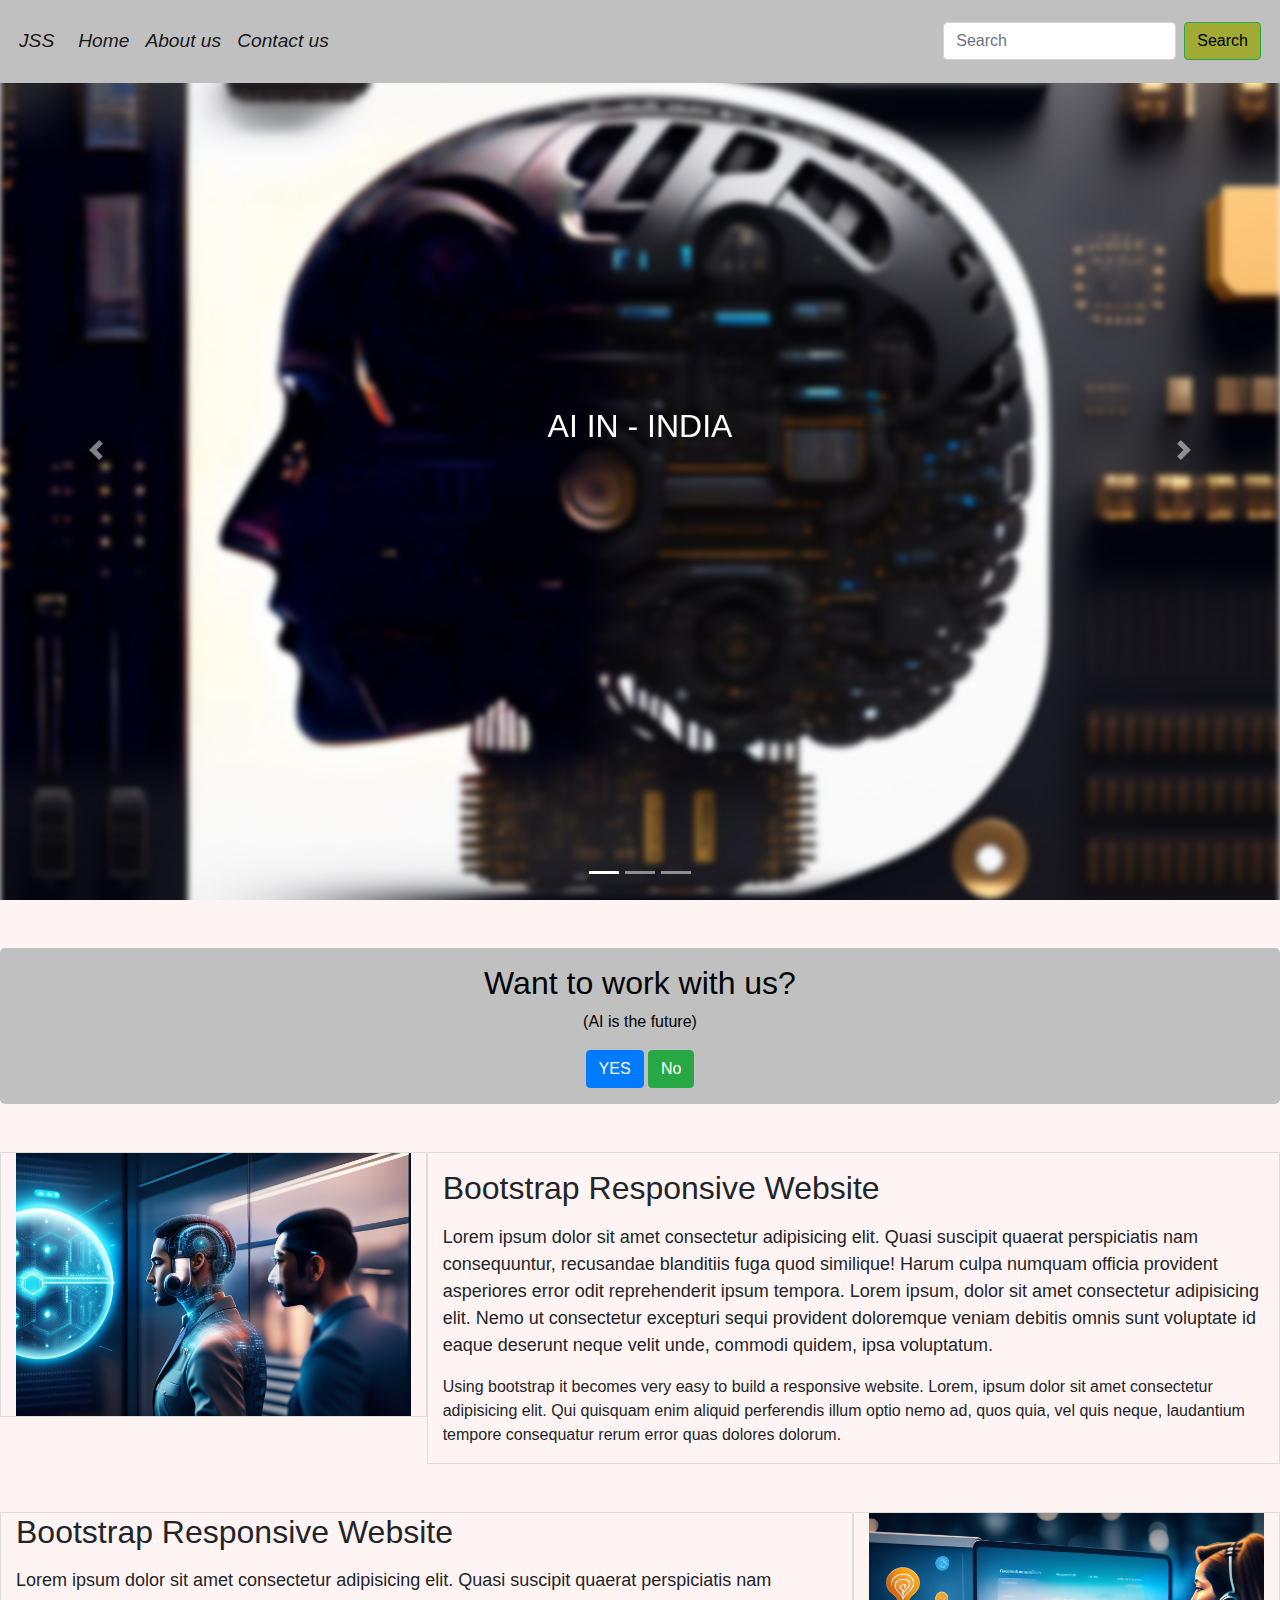
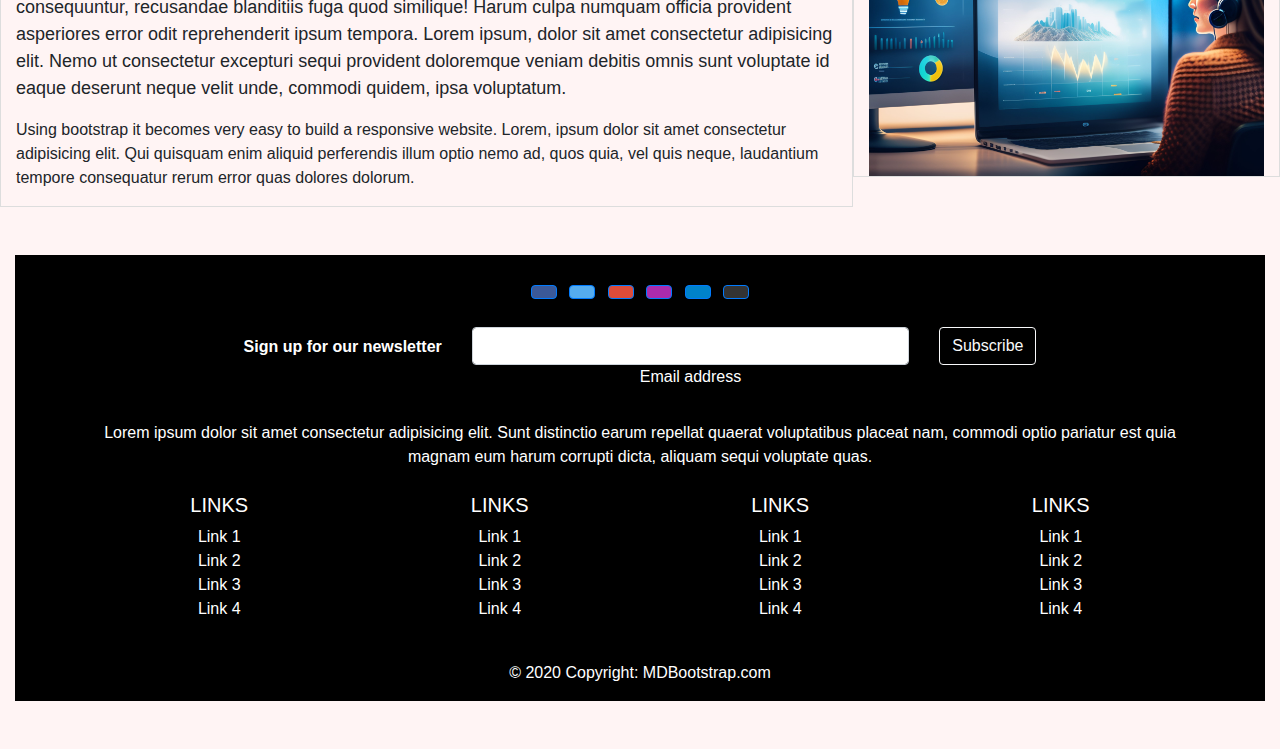
<file: index.html>
<!DOCTYPE html>
<html lang="en">

<head>
  <title>Bootstrap Example</title>
  <meta charset="utf-8">
  <meta name="viewport" content="width=device-width, initial-scale=1">
  <link rel="stylesheet" href="./Bootstap4/css/bootstrap.min.css" />
  <script src="./Bootstap4/js/bootstrap.min.js"></script>
  <script src="./Bootstap4/js/jquery-3.2.1.slim.min.js"></script>
  <script src="./Bootstap4/js/popper.min.js"></script>
  <script src="https://code.jquery.com/jquery-3.2.1.slim.min.js"
    integrity="sha384-KJ3o2DKtIkvYIK3UENzmM7KCkRr/rE9/Qpg6aAZGJwFDMVNA/GpGFF93hXpG5KkN"
    crossorigin="anonymous"></script>
  <script src="https://cdn.jsdelivr.net/npm/popper.js@1.12.9/dist/umd/popper.min.js"
    integrity="sha384-ApNbgh9B+Y1QKtv3Rn7W3mgPxhU9K/ScQsAP7hUibX39j7fakFPskvXusvfa0b4Q"
    crossorigin="anonymous"></script>
  <script src="https://cdn.jsdelivr.net/npm/bootstrap@4.0.0/dist/js/bootstrap.min.js"
    integrity="sha384-JZR6Spejh4U02d8jOt6vLEHfe/JQGiRRSQQxSfFWpi1MquVdAyjUar5+76PVCmYl"
    crossorigin="anonymous"></script>
  <link rel="stylesheet" href="./CSS/index.css" />
</head>

<body>

  <div>
    <nav class="navbar navbar-expand-md navbar-light  custom-navbar " style="height: fit-content;">
      <button class="navbar-toggler" type="button" data-toggle="collapse" data-target="#navbarTogglerDemo"
        aria-controls="navbarTogglerDemo" aria-expanded="false" aria-label="Toggle navigation">
        <span class="navbar-toggler-icon"></span>
      </button>
      <a class="navbar-brand" href="#">JSS</a>

      <div class="collapse navbar-collapse" id="navbarTogglerDemo">
        <ul class="navbar-nav mr-auto mt-2 mt-lg-0">
          <li class="nav-item active">
            <a class="nav-link" href="#">Home</a>
          </li>
          <li class="nav-item active">
            <a class="nav-link" href="./about.html">About us</a>
          </li>
          <li class="nav-item active">
            <a class="nav-link " href="./contact.html">Contact us</a>
          </li>
        </ul>
        <form class="form-inline my-2 my-lg-0">
          <input class="form-control mr-sm-2 " type="search" placeholder="Search" aria-label="Search">
          <button class="btn btn-outline-success my-2 my-sm-0 search-btn" type="submit">Search</button>
        </form>
      </div>
    </nav>
    <div id="demo" class="carousel slide nop" data-ride="carousel">
      <ul class="carousel-indicators">
        <li data-target="#demo" data-slide-to="0" class="active"></li>
        <li data-target="#demo" data-slide-to="1"></li>
        <li data-target="#demo" data-slide-to="2"></li>
      </ul>




      <div class="carousel-inner ">
        <div class="carousel-item active cor">
          <img src="./assets/images/ai_home_1.jpg" alt="Los Angeles">
          <div class="carousel-caption text-center cont">
            <h3 style="font-size: xx-large; font: bolder; ">AI IN - INDIA</h3>
          </div>
          
        </div>
        <div class="carousel-item cor">
          <img src="./assets/images/ai_home_2.jpg" alt="Chicago">
          <div class="carousel-caption text-center cont">
            <h3 style="font-size: xx-large;">AI IN - Chicago</h3>
          </div>
        </div>
        <div class="carousel-item cor">
          <img src="./assets/images/ai_home_3.jpg" alt="New York">
          <div class="carousel-caption text-center cont">
            <h3>AI IN - New York</h3>
          </div>
        </div>
      </div>
      <a class="carousel-control-prev" href="#demo" data-slide="prev">
        <span class="carousel-control-prev-icon"></span>
      </a>
      <a class="carousel-control-next" href="#demo" data-slide="next">
        <span class="carousel-control-next-icon"></span>
      </a>
    </div>
  </div>

  <div class="jumbotron text-center-2 my-5 box">
    <h2>Want to work with us?</h2>
    <p>(AI is the future)</p>
    <a href="./contact.html" class="btn btn-primary">YES</a>
    <button class="btn btn-success">No</button>
  </div>
  <div class="container-fluid">
    <div class="row ">
      <div class="col-xl-4 col-lg-4 col-md-6 col-sm-12 h-75 first-img" style="border:1px solid #ddd">
        <img src="./assets/images/ai.jpg" alt="responsive webite" class="img-fluid h-75 w-100 ">
      </div>
      <div class="col-xl-8 col-lg-8 col-md-6 col-sm-12 " style="border:1px solid #ddd">
        <h2 style=" margin-top: 1rem;">Bootstrap Responsive Website</h2>
        <p style="font-size: large; margin-top: 1rem;">Lorem ipsum dolor sit amet consectetur adipisicing elit. Quasi
          suscipit quaerat perspiciatis nam consequuntur, recusandae blanditiis fuga quod similique! Harum culpa numquam
          officia provident asperiores error odit reprehenderit ipsum tempora. Lorem ipsum, dolor sit amet consectetur
          adipisicing elit. Nemo ut consectetur excepturi sequi provident doloremque veniam debitis omnis sunt voluptate
          id eaque deserunt neque velit unde, commodi quidem, ipsa voluptatum.</p>
        <p>Using bootstrap it becomes very easy to build a responsive website. Lorem, ipsum dolor sit amet consectetur
          adipisicing elit. Qui quisquam enim aliquid perferendis illum optio nemo ad, quos quia, vel quis neque,
          laudantium tempore consequatur rerum error quas dolores dolorum.</p>
      </div>
    </div>
  </div>
  <div class="container-fluid my-5">
    <div class="row">
      <div class="col-xl-8 col-lg-8 col-md-6 col-sm-12" style="border:1px solid #ddd">
        <h2>Bootstrap Responsive Website</h2>
        <p style="font-size: large; margin-top: 1rem;">Lorem ipsum dolor sit amet consectetur adipisicing elit. Quasi
          suscipit quaerat perspiciatis nam consequuntur, recusandae blanditiis fuga quod similique! Harum culpa numquam
          officia provident asperiores error odit reprehenderit ipsum tempora. Lorem ipsum, dolor sit amet consectetur
          adipisicing elit. Nemo ut consectetur excepturi sequi provident doloremque veniam debitis omnis sunt voluptate
          id eaque deserunt neque velit unde, commodi quidem, ipsa voluptatum.</p>
        <p>Using bootstrap it becomes very easy to build a responsive website. Lorem, ipsum dolor sit amet consectetur
          adipisicing elit. Qui quisquam enim aliquid perferendis illum optio nemo ad, quos quia, vel quis neque,
          laudantium tempore consequatur rerum error quas dolores dolorum.</p>
      </div>
      <div class="col-xl-4 col-lg-4 col-md-6 col-sm-12 h-75 first-img" style="border:1px solid #ddd">
        <img src="./assets/images/ai2.jpg" alt="responsive website" class="img-fluid h-75 w-100">
      </div>
    </div>






    <!-- Footer -->
<footer class=" text-center text-white mt-5" style="background-color:#000000;">
  <!-- Grid container -->
  <div class="container p-4">

    <!-- Section: Social media -->
    <section class="mb-4">
      <!-- Facebook -->
      <a class="btn btn-primary btn-floating m-1" style="background-color: #3b5998" href="#!" role="button"><i class="fab fa-facebook-f"></i></a>

      <!-- Twitter -->
      <a class="btn btn-primary btn-floating m-1" style="background-color: #55acee" href="#!" role="button"><i class="fab fa-twitter"></i></a>

      <!-- Google -->
      <a class="btn btn-primary btn-floating m-1" style="background-color: #dd4b39" href="#!" role="button"><i class="fab fa-google"></i></a>

      <!-- Instagram -->
      <a class="btn btn-primary btn-floating m-1" style="background-color: #ac2bac" href="#!" role="button"><i class="fab fa-instagram"></i></a>

      <!-- Linkedin -->
      <a class="btn btn-primary btn-floating m-1" style="background-color: #0082ca" href="#!" role="button"><i class="fab fa-linkedin-in"></i></a>
      <!-- Github -->
      <a class="btn btn-primary btn-floating m-1" style="background-color: #333333" href="#!" role="button"><i class="fab fa-github"></i></a>
    </section>
    <!-- Section: Social media -->


    <!-- Section: Form -->
    <section class="">
      <form action="">
        <!--Grid row-->
        <div class="row d-flex justify-content-center">
          <!--Grid column-->
          <div class="col-auto">
            <p class="pt-2">
              <strong>Sign up for our newsletter</strong>
            </p>
          </div>
          <!--Grid column-->

          <!--Grid column-->
          <div class="col-md-5 col-12">
            <!-- Email input -->
            <div class="form-outline form-white mb-4">
              <input type="email" id="form5Example2" class="form-control" />
              <label class="form-label" for="form5Example2">Email address</label>
            </div>
          </div>
          <!--Grid column-->

          <!--Grid column-->
          <div class="col-auto">

            <!-- Submit button -->
            <button type="submit" class="btn btn-outline-light mb-4">
              Subscribe
            </button>
          </div>
          <!--Grid column-->
        </div>
        <!--Grid row-->
      </form>
    </section>
    <!-- Section: Form -->


    <!-- Section: Text -->
    <section class="mb-4">
      <p>
        Lorem ipsum dolor sit amet consectetur adipisicing elit. Sunt
        distinctio earum repellat quaerat voluptatibus placeat nam,
        commodi optio pariatur est quia magnam eum harum corrupti dicta,
        aliquam sequi voluptate quas.
      </p>
    </section>
    <!-- Section: Text -->


    <!-- Section: Links -->
    <section class="">
      <!--Grid row-->
      <div class="row">
        <!--Grid column-->
        <div class="col-lg-3 col-md-6 mb-4 mb-md-0">
          <h5 class="text-uppercase">Links</h5>

          <ul class="list-unstyled mb-0">
            <li>
              <a href="#!" class="text-white">Link 1</a>
            </li>
            <li>
              <a href="#!" class="text-white">Link 2</a>
            </li>
            <li>
              <a href="#!" class="text-white">Link 3</a>
            </li>
            <li>
              <a href="#!" class="text-white">Link 4</a>
            </li>
          </ul>
        </div>
        <!--Grid column-->

        <!--Grid column-->
        <div class="col-lg-3 col-md-6 mb-4 mb-md-0">
          <h5 class="text-uppercase">Links</h5>

          <ul class="list-unstyled mb-0">
            <li>
              <a href="#!" class="text-white">Link 1</a>
            </li>
            <li>
              <a href="#!" class="text-white">Link 2</a>
            </li>
            <li>
              <a href="#!" class="text-white">Link 3</a>
            </li>
            <li>
              <a href="#!" class="text-white">Link 4</a>
            </li>
          </ul>
        </div>
        <!--Grid column-->

        <!--Grid column-->
        <div class="col-lg-3 col-md-6 mb-4 mb-md-0">
          <h5 class="text-uppercase">Links</h5>

          <ul class="list-unstyled mb-0">
            <li>
              <a href="#!" class="text-white">Link 1</a>
            </li>
            <li>
              <a href="#!" class="text-white">Link 2</a>
            </li>
            <li>
              <a href="#!" class="text-white">Link 3</a>
            </li>
            <li>
              <a href="#!" class="text-white">Link 4</a>
            </li>
          </ul>
        </div>
        <!--Grid column-->

        <!--Grid column-->
        <div class="col-lg-3 col-md-6 mb-4 mb-md-0">
          <h5 class="text-uppercase">Links</h5>

          <ul class="list-unstyled mb-0">
            <li>
              <a href="#!" class="text-white">Link 1</a>
            </li>
            <li>
              <a href="#!" class="text-white">Link 2</a>
            </li>
            <li>
              <a href="#!" class="text-white">Link 3</a>
            </li>
            <li>
              <a href="#!" class="text-white">Link 4</a>
            </li>
          </ul>
        </div>
        <!--Grid column-->
      </div>
      <!--Grid row-->
    </section>
    <!-- Section: Links -->

  </div>
  <!-- Grid container -->

  <!-- Copyright -->
  <div class="text-center p-3" style="background-color: rgba(0, 0, 0, 0.2)">
    © 2020 Copyright:
    <a class="text-white" href="https://mdbootstrap.com/">MDBootstrap.com</a>
  </div>
  <!-- Copyright -->

</footer>
<!-- Footer -->

</body>

</html>
</file>
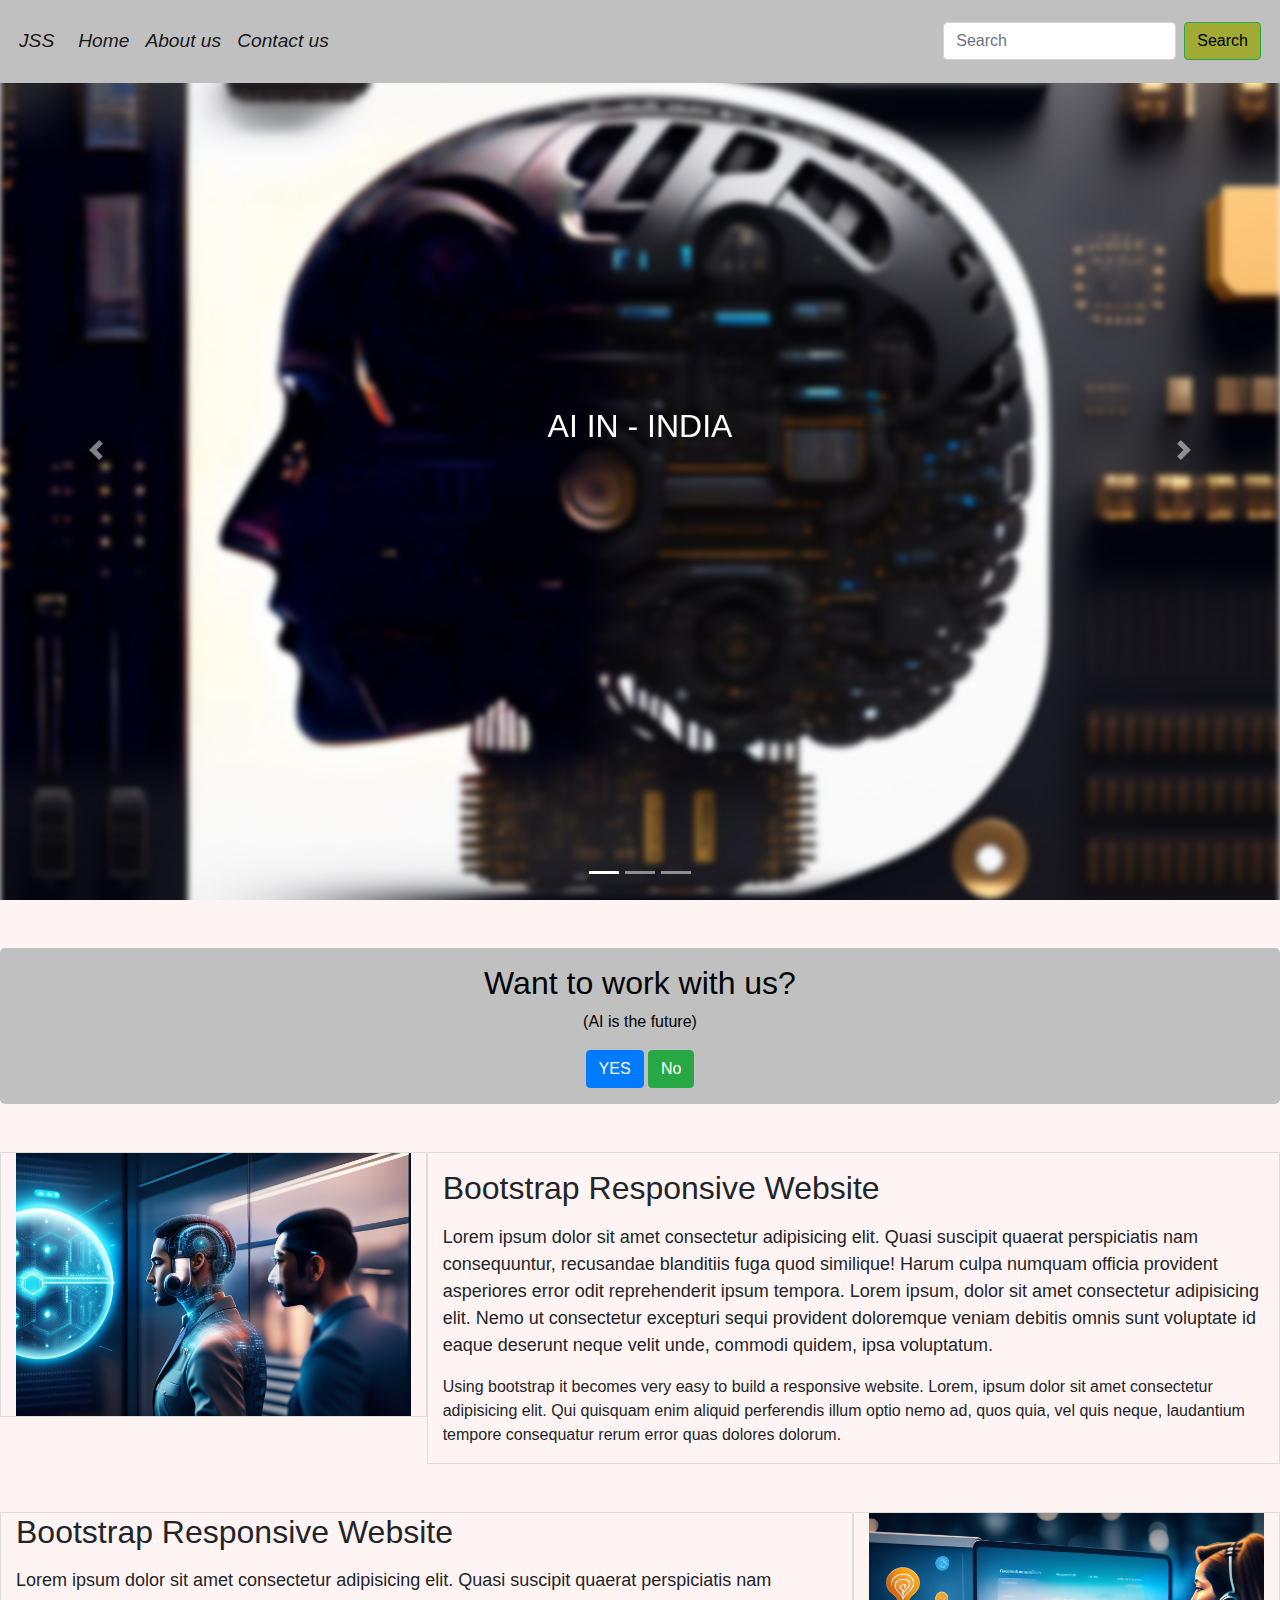
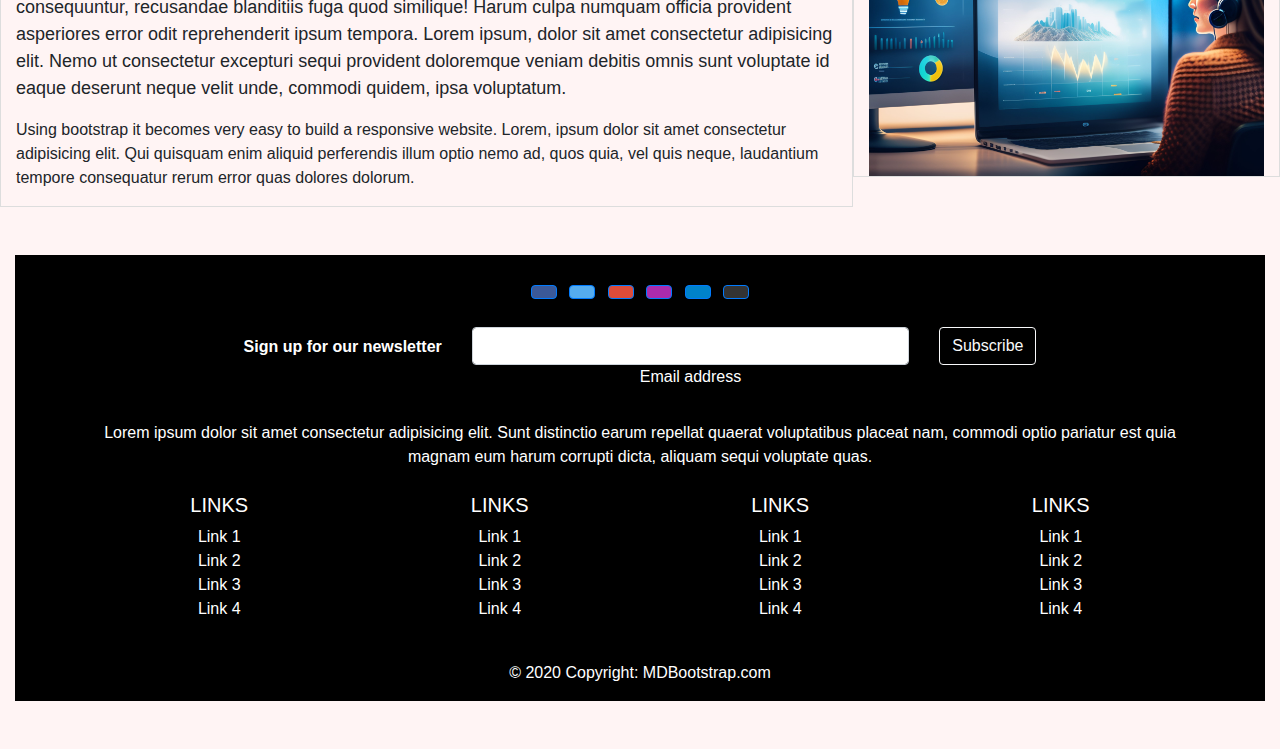
<file: HTMls/index.html>
<!DOCTYPE html>
<html lang="en">

<head>
  <title>Bootstrap Example</title>
  <meta charset="utf-8">
  <meta name="viewport" content="width=device-width, initial-scale=1">
  <link rel="stylesheet" href="../Bootstap4/css/bootstrap.min.css" />
  <script src="../Bootstap4/js/bootstrap.min.js"></script>
  <script src="../Bootstap4/js/jquery-3.2.1.slim.min.js"></script>
  <script src="../Bootstap4/js/popper.min.js"></script>
  <script src="https://code.jquery.com/jquery-3.2.1.slim.min.js"
    integrity="sha384-KJ3o2DKtIkvYIK3UENzmM7KCkRr/rE9/Qpg6aAZGJwFDMVNA/GpGFF93hXpG5KkN"
    crossorigin="anonymous"></script>
  <script src="https://cdn.jsdelivr.net/npm/popper.js@1.12.9/dist/umd/popper.min.js"
    integrity="sha384-ApNbgh9B+Y1QKtv3Rn7W3mgPxhU9K/ScQsAP7hUibX39j7fakFPskvXusvfa0b4Q"
    crossorigin="anonymous"></script>
  <script src="https://cdn.jsdelivr.net/npm/bootstrap@4.0.0/dist/js/bootstrap.min.js"
    integrity="sha384-JZR6Spejh4U02d8jOt6vLEHfe/JQGiRRSQQxSfFWpi1MquVdAyjUar5+76PVCmYl"
    crossorigin="anonymous"></script>
  <link rel="stylesheet" href="../CSS/index.css" />
</head>

<body>

  <div>
    <nav class="navbar navbar-expand-md navbar-light  custom-navbar " style="height: fit-content;">
      <button class="navbar-toggler" type="button" data-toggle="collapse" data-target="#navbarTogglerDemo"
        aria-controls="navbarTogglerDemo" aria-expanded="false" aria-label="Toggle navigation">
        <span class="navbar-toggler-icon"></span>
      </button>
      <a class="navbar-brand" href="#">JSS</a>

      <div class="collapse navbar-collapse" id="navbarTogglerDemo">
        <ul class="navbar-nav mr-auto mt-2 mt-lg-0">
          <li class="nav-item active">
            <a class="nav-link" href="#">Home</a>
          </li>
          <li class="nav-item active">
            <a class="nav-link" href="../HTMls/about.html">About us</a>
          </li>
          <li class="nav-item active">
            <a class="nav-link " href="../HTMls/contact.html">Contact us</a>
          </li>
        </ul>
        <form class="form-inline my-2 my-lg-0">
          <input class="form-control mr-sm-2 " type="search" placeholder="Search" aria-label="Search">
          <button class="btn btn-outline-success my-2 my-sm-0 search-btn" type="submit">Search</button>
        </form>
      </div>
    </nav>
    <div id="demo" class="carousel slide nop" data-ride="carousel">
      <ul class="carousel-indicators">
        <li data-target="#demo" data-slide-to="0" class="active"></li>
        <li data-target="#demo" data-slide-to="1"></li>
        <li data-target="#demo" data-slide-to="2"></li>
      </ul>




      <div class="carousel-inner ">
        <div class="carousel-item active cor">
          <img src="../assets/images/ai_home_1.jpg" alt="Los Angeles">
          <div class="carousel-caption text-center cont">
            <h3 style="font-size: xx-large; font: bolder; ">AI IN - INDIA</h3>
          </div>
          
        </div>
        <div class="carousel-item cor">
          <img src="../assets/images/ai_home_2.jpg" alt="Chicago">
          <div class="carousel-caption text-center cont">
            <h3 style="font-size: xx-large;">AI IN - Chicago</h3>
          </div>
        </div>
        <div class="carousel-item cor">
          <img src="../assets/images/ai_home_3.jpg" alt="New York">
          <div class="carousel-caption text-center cont">
            <h3>AI IN - New York</h3>
          </div>
        </div>
      </div>
      <a class="carousel-control-prev" href="#demo" data-slide="prev">
        <span class="carousel-control-prev-icon"></span>
      </a>
      <a class="carousel-control-next" href="#demo" data-slide="next">
        <span class="carousel-control-next-icon"></span>
      </a>
    </div>
  </div>

  <div class="jumbotron text-center-2 my-5 box">
    <h2>Want to work with us?</h2>
    <p>(AI is the future)</p>
    <a href="../HTMls/contact.html" class="btn btn-primary">YES</a>
    <button class="btn btn-success">No</button>
  </div>
  <div class="container-fluid">
    <div class="row ">
      <div class="col-xl-4 col-lg-4 col-md-6 col-sm-12 h-75 first-img" style="border:1px solid #ddd">
        <img src="../assets/images/ai.jpg" alt="responsive webite" class="img-fluid h-75 w-100 ">
      </div>
      <div class="col-xl-8 col-lg-8 col-md-6 col-sm-12 " style="border:1px solid #ddd">
        <h2 style=" margin-top: 1rem;">Bootstrap Responsive Website</h2>
        <p style="font-size: large; margin-top: 1rem;">Lorem ipsum dolor sit amet consectetur adipisicing elit. Quasi
          suscipit quaerat perspiciatis nam consequuntur, recusandae blanditiis fuga quod similique! Harum culpa numquam
          officia provident asperiores error odit reprehenderit ipsum tempora. Lorem ipsum, dolor sit amet consectetur
          adipisicing elit. Nemo ut consectetur excepturi sequi provident doloremque veniam debitis omnis sunt voluptate
          id eaque deserunt neque velit unde, commodi quidem, ipsa voluptatum.</p>
        <p>Using bootstrap it becomes very easy to build a responsive website. Lorem, ipsum dolor sit amet consectetur
          adipisicing elit. Qui quisquam enim aliquid perferendis illum optio nemo ad, quos quia, vel quis neque,
          laudantium tempore consequatur rerum error quas dolores dolorum.</p>
      </div>
    </div>
  </div>
  <div class="container-fluid my-5">
    <div class="row">
      <div class="col-xl-8 col-lg-8 col-md-6 col-sm-12" style="border:1px solid #ddd">
        <h2>Bootstrap Responsive Website</h2>
        <p style="font-size: large; margin-top: 1rem;">Lorem ipsum dolor sit amet consectetur adipisicing elit. Quasi
          suscipit quaerat perspiciatis nam consequuntur, recusandae blanditiis fuga quod similique! Harum culpa numquam
          officia provident asperiores error odit reprehenderit ipsum tempora. Lorem ipsum, dolor sit amet consectetur
          adipisicing elit. Nemo ut consectetur excepturi sequi provident doloremque veniam debitis omnis sunt voluptate
          id eaque deserunt neque velit unde, commodi quidem, ipsa voluptatum.</p>
        <p>Using bootstrap it becomes very easy to build a responsive website. Lorem, ipsum dolor sit amet consectetur
          adipisicing elit. Qui quisquam enim aliquid perferendis illum optio nemo ad, quos quia, vel quis neque,
          laudantium tempore consequatur rerum error quas dolores dolorum.</p>
      </div>
      <div class="col-xl-4 col-lg-4 col-md-6 col-sm-12 h-75 first-img" style="border:1px solid #ddd">
        <img src="../assets/images/ai2.jpg" alt="responsive website" class="img-fluid h-75 w-100">
      </div>
    </div>






    <!-- Footer -->
<footer class=" text-center text-white mt-5" style="background-color:#000000;">
  <!-- Grid container -->
  <div class="container p-4">

    <!-- Section: Social media -->
    <section class="mb-4">
      <!-- Facebook -->
      <a class="btn btn-primary btn-floating m-1" style="background-color: #3b5998" href="#!" role="button"><i class="fab fa-facebook-f"></i></a>

      <!-- Twitter -->
      <a class="btn btn-primary btn-floating m-1" style="background-color: #55acee" href="#!" role="button"><i class="fab fa-twitter"></i></a>

      <!-- Google -->
      <a class="btn btn-primary btn-floating m-1" style="background-color: #dd4b39" href="#!" role="button"><i class="fab fa-google"></i></a>

      <!-- Instagram -->
      <a class="btn btn-primary btn-floating m-1" style="background-color: #ac2bac" href="#!" role="button"><i class="fab fa-instagram"></i></a>

      <!-- Linkedin -->
      <a class="btn btn-primary btn-floating m-1" style="background-color: #0082ca" href="#!" role="button"><i class="fab fa-linkedin-in"></i></a>
      <!-- Github -->
      <a class="btn btn-primary btn-floating m-1" style="background-color: #333333" href="#!" role="button"><i class="fab fa-github"></i></a>
    </section>
    <!-- Section: Social media -->


    <!-- Section: Form -->
    <section class="">
      <form action="">
        <!--Grid row-->
        <div class="row d-flex justify-content-center">
          <!--Grid column-->
          <div class="col-auto">
            <p class="pt-2">
              <strong>Sign up for our newsletter</strong>
            </p>
          </div>
          <!--Grid column-->

          <!--Grid column-->
          <div class="col-md-5 col-12">
            <!-- Email input -->
            <div class="form-outline form-white mb-4">
              <input type="email" id="form5Example2" class="form-control" />
              <label class="form-label" for="form5Example2">Email address</label>
            </div>
          </div>
          <!--Grid column-->

          <!--Grid column-->
          <div class="col-auto">

            <!-- Submit button -->
            <button type="submit" class="btn btn-outline-light mb-4">
              Subscribe
            </button>
          </div>
          <!--Grid column-->
        </div>
        <!--Grid row-->
      </form>
    </section>
    <!-- Section: Form -->


    <!-- Section: Text -->
    <section class="mb-4">
      <p>
        Lorem ipsum dolor sit amet consectetur adipisicing elit. Sunt
        distinctio earum repellat quaerat voluptatibus placeat nam,
        commodi optio pariatur est quia magnam eum harum corrupti dicta,
        aliquam sequi voluptate quas.
      </p>
    </section>
    <!-- Section: Text -->


    <!-- Section: Links -->
    <section class="">
      <!--Grid row-->
      <div class="row">
        <!--Grid column-->
        <div class="col-lg-3 col-md-6 mb-4 mb-md-0">
          <h5 class="text-uppercase">Links</h5>

          <ul class="list-unstyled mb-0">
            <li>
              <a href="#!" class="text-white">Link 1</a>
            </li>
            <li>
              <a href="#!" class="text-white">Link 2</a>
            </li>
            <li>
              <a href="#!" class="text-white">Link 3</a>
            </li>
            <li>
              <a href="#!" class="text-white">Link 4</a>
            </li>
          </ul>
        </div>
        <!--Grid column-->

        <!--Grid column-->
        <div class="col-lg-3 col-md-6 mb-4 mb-md-0">
          <h5 class="text-uppercase">Links</h5>

          <ul class="list-unstyled mb-0">
            <li>
              <a href="#!" class="text-white">Link 1</a>
            </li>
            <li>
              <a href="#!" class="text-white">Link 2</a>
            </li>
            <li>
              <a href="#!" class="text-white">Link 3</a>
            </li>
            <li>
              <a href="#!" class="text-white">Link 4</a>
            </li>
          </ul>
        </div>
        <!--Grid column-->

        <!--Grid column-->
        <div class="col-lg-3 col-md-6 mb-4 mb-md-0">
          <h5 class="text-uppercase">Links</h5>

          <ul class="list-unstyled mb-0">
            <li>
              <a href="#!" class="text-white">Link 1</a>
            </li>
            <li>
              <a href="#!" class="text-white">Link 2</a>
            </li>
            <li>
              <a href="#!" class="text-white">Link 3</a>
            </li>
            <li>
              <a href="#!" class="text-white">Link 4</a>
            </li>
          </ul>
        </div>
        <!--Grid column-->

        <!--Grid column-->
        <div class="col-lg-3 col-md-6 mb-4 mb-md-0">
          <h5 class="text-uppercase">Links</h5>

          <ul class="list-unstyled mb-0">
            <li>
              <a href="#!" class="text-white">Link 1</a>
            </li>
            <li>
              <a href="#!" class="text-white">Link 2</a>
            </li>
            <li>
              <a href="#!" class="text-white">Link 3</a>
            </li>
            <li>
              <a href="#!" class="text-white">Link 4</a>
            </li>
          </ul>
        </div>
        <!--Grid column-->
      </div>
      <!--Grid row-->
    </section>
    <!-- Section: Links -->

  </div>
  <!-- Grid container -->

  <!-- Copyright -->
  <div class="text-center p-3" style="background-color: rgba(0, 0, 0, 0.2)">
    © 2020 Copyright:
    <a class="text-white" href="https://mdbootstrap.com/">MDBootstrap.com</a>
  </div>
  <!-- Copyright -->

</footer>
<!-- Footer -->

</body>

</html>
</file>
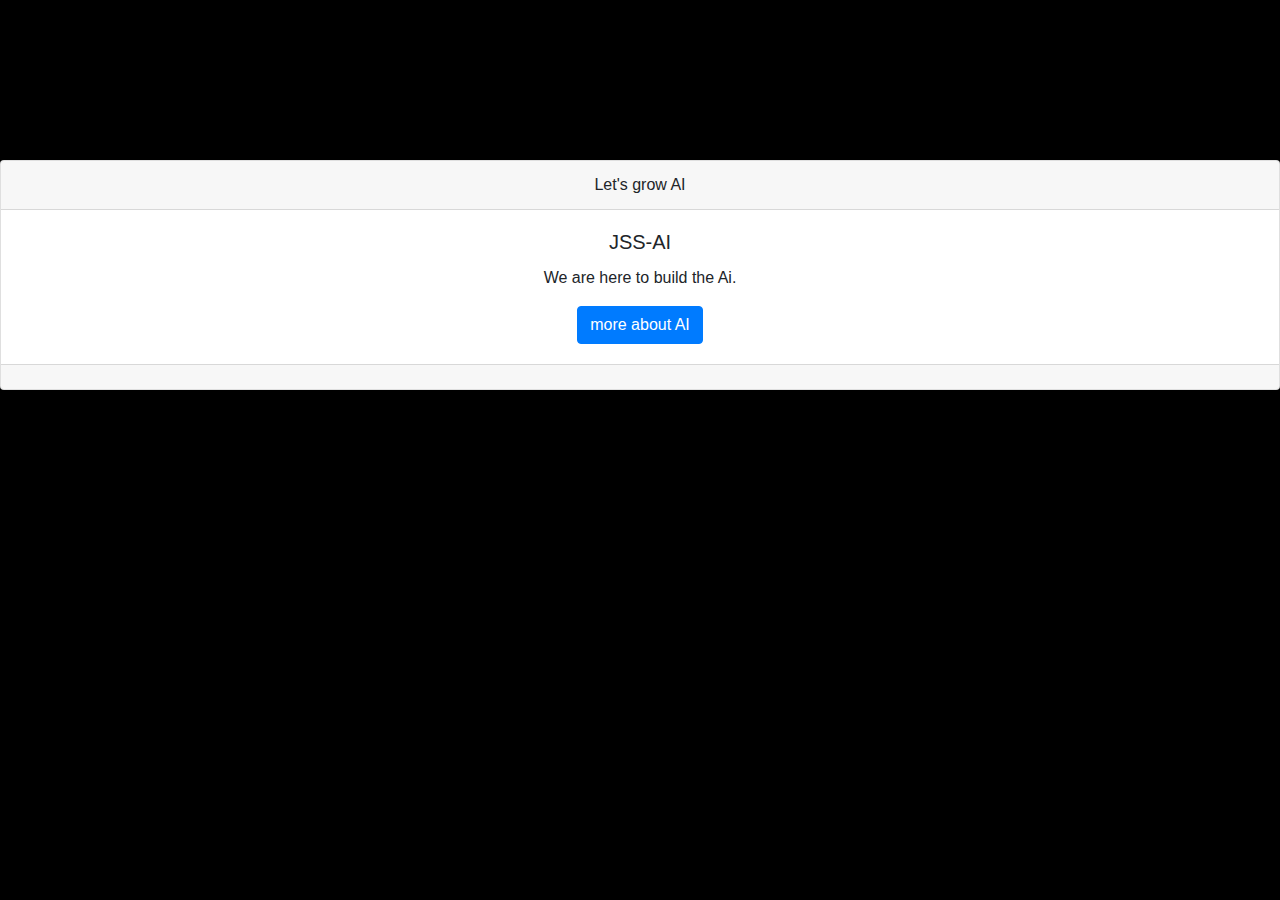
<file: about.html>
<!DOCTYPE html>
<html lang="en">
<head>
    <meta charset="UTF-8">
    <meta http-equiv="X-UA-Compatible" content="IE=edge">
    <meta name="viewport" content="width=device-width, initial-scale=1.0">
    <title>Document</title>
    <link rel="stylesheet" href="./Bootstap4/css/bootstrap.min.css"/>
  <script src="./Bootstap4/js/bootstrap.min.js"></script>
  <script src="./Bootstap4/js/jquery-3.2.1.slim.min.js"></script>
  <script src="./Bootstap4/js/popper.min.js"></script>
  <script src="https://code.jquery.com/jquery-3.2.1.slim.min.js" integrity="sha384-KJ3o2DKtIkvYIK3UENzmM7KCkRr/rE9/Qpg6aAZGJwFDMVNA/GpGFF93hXpG5KkN" crossorigin="anonymous"></script>
<script src="https://cdn.jsdelivr.net/npm/popper.js@1.12.9/dist/umd/popper.min.js" integrity="sha384-ApNbgh9B+Y1QKtv3Rn7W3mgPxhU9K/ScQsAP7hUibX39j7fakFPskvXusvfa0b4Q" crossorigin="anonymous"></script>
<script src="https://cdn.jsdelivr.net/npm/bootstrap@4.0.0/dist/js/bootstrap.min.js" integrity="sha384-JZR6Spejh4U02d8jOt6vLEHfe/JQGiRRSQQxSfFWpi1MquVdAyjUar5+76PVCmYl" crossorigin="anonymous"></script>
<link rel="stylesheet" href="./CSS/about.css">
</head>

<body>
    <div class="card text-center box";>
        <div class="card-header">
          Let's grow AI
        </div>
        <div class="card-body">
          <h5 class="card-title">JSS-AI</h5>
          <p class="card-text">We are here to build the Ai.</p>
          <a href="https://builtin.com/artificial-intelligence" class="btn btn-primary">more about AI</a>
        </div>
        <div class="card-footer text-muted">
          
        </div>
      </div>



      <!-- team -->

      
</body>
</html>
</file>
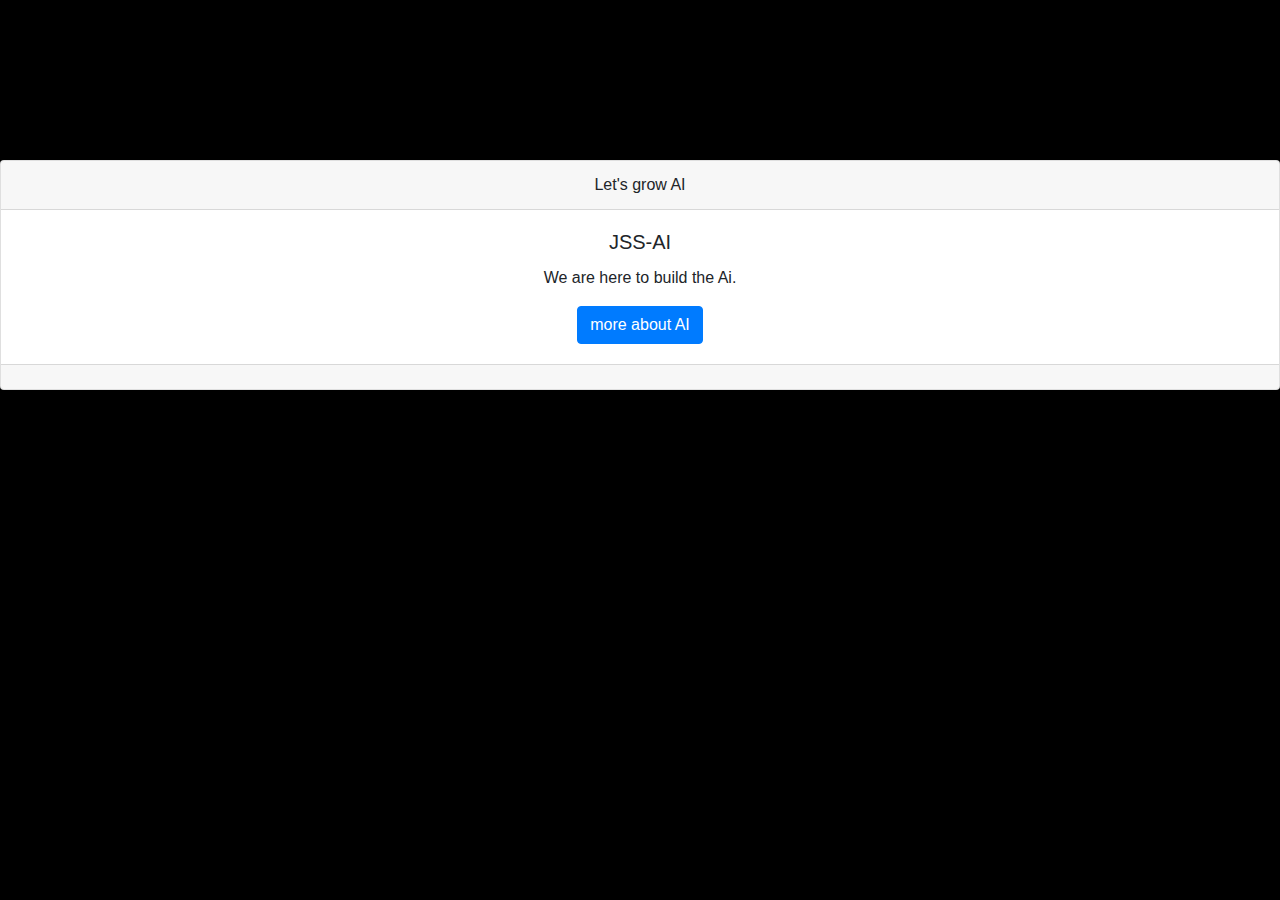
<file: HTMls/about.html>
<!DOCTYPE html>
<html lang="en">
<head>
    <meta charset="UTF-8">
    <meta http-equiv="X-UA-Compatible" content="IE=edge">
    <meta name="viewport" content="width=device-width, initial-scale=1.0">
    <title>Document</title>
    <link rel="stylesheet" href="../Bootstap4/css/bootstrap.min.css"/>
  <script src="../Bootstap4/js/bootstrap.min.js"></script>
  <script src="../Bootstap4/js/jquery-3.2.1.slim.min.js"></script>
  <script src="../Bootstap4/js/popper.min.js"></script>
  <script src="https://code.jquery.com/jquery-3.2.1.slim.min.js" integrity="sha384-KJ3o2DKtIkvYIK3UENzmM7KCkRr/rE9/Qpg6aAZGJwFDMVNA/GpGFF93hXpG5KkN" crossorigin="anonymous"></script>
<script src="https://cdn.jsdelivr.net/npm/popper.js@1.12.9/dist/umd/popper.min.js" integrity="sha384-ApNbgh9B+Y1QKtv3Rn7W3mgPxhU9K/ScQsAP7hUibX39j7fakFPskvXusvfa0b4Q" crossorigin="anonymous"></script>
<script src="https://cdn.jsdelivr.net/npm/bootstrap@4.0.0/dist/js/bootstrap.min.js" integrity="sha384-JZR6Spejh4U02d8jOt6vLEHfe/JQGiRRSQQxSfFWpi1MquVdAyjUar5+76PVCmYl" crossorigin="anonymous"></script>
<link rel="stylesheet" href="../CSS/about.css">
</head>

<body>
    <div class="card text-center box";>
        <div class="card-header">
          Let's grow AI
        </div>
        <div class="card-body">
          <h5 class="card-title">JSS-AI</h5>
          <p class="card-text">We are here to build the Ai.</p>
          <a href="https://builtin.com/artificial-intelligence" class="btn btn-primary">more about AI</a>
        </div>
        <div class="card-footer text-muted">
          
        </div>
      </div>



      <!-- team -->

      
</body>
</html>
</file>
<file: CSS/index.css>
/* body {
  background-image: url(../assets/images/img_2.jpg);
  background-repeat: no-repeat;
  background-size: cover;
  background-position: center;
  height: 42rem;
  font-style: italic;
  width: 100%;
} */
body{
  background-color: #fff4f4;
}

.custom-navbar {
  background-color: #c0c0c0; /* Replace with your desired background color */
  color: #ffffff; /* Replace with your desired font color */
  padding: 19px;
  height: 5rem;
  position: fixed;
  width: 100%;
  top: 0; /* Add this property to fix the navbar at the top */
  z-index: 999; /* Add a higher z-index to ensure it stays on top of other elements */
  
}

  
  .custom-navbar li:hover {
    background-color: #bbce11; /* Replace with your desired hover background color */
    color: #ffffff; /* Replace with your desired hover font color */
    
  }
  .custom-navbar button{
    background-color: #a1aa35;
    color: rgb(0, 0, 0);
  }

.custom-navbar a{
  font-size: larger;
  font: bolder;
  font-style: italic;
}

.first-header{
  margin-top: 5rem;
  /* background-image: url(../assets/images/jss-removebg-preview.png); */
  margin-left: 5rem;
  margin-right: 5rem;
  padding: 1%;
  /* width:min-content; */
  border-radius: 1rem;
}

.head h3{
  align-items: center;
}

.head-line h2{
  color: #dff111;
}

.text-center-2{
  background-color: #c0c0c0;
  padding: 1rem

}

.box{
  color: #000000;
  text-align: center;
}
.text-center-1{
  text-align: center;
}
.cor > img{
object-fit: cover;
object-position: center;
width: 100%;
height: 100%;
filter: brightness(0.75);
filter: blur(3px);
}
.cor{
  height: 100vh;
  
}
@media  screen and (max-width:748px){
  .cor > img{
    object-fit: cover;
    /* object-position: center; */
    width: 100%;
    height: 100vh;
    
  
    }

}
.cont{
  height: 100%;
  display: flex;
  flex-direction: column;
  justify-content: center;
}

.carousel-inner img {
  width: 100%;
  height: 100%;
   height: 60rem;
}

.foot{
  margin-top: 1rem;
}
</file>
<file: CSS/about.css>
body{
    background-color: black;
}

.box{
    margin-top:10rem ;
}
</file>
